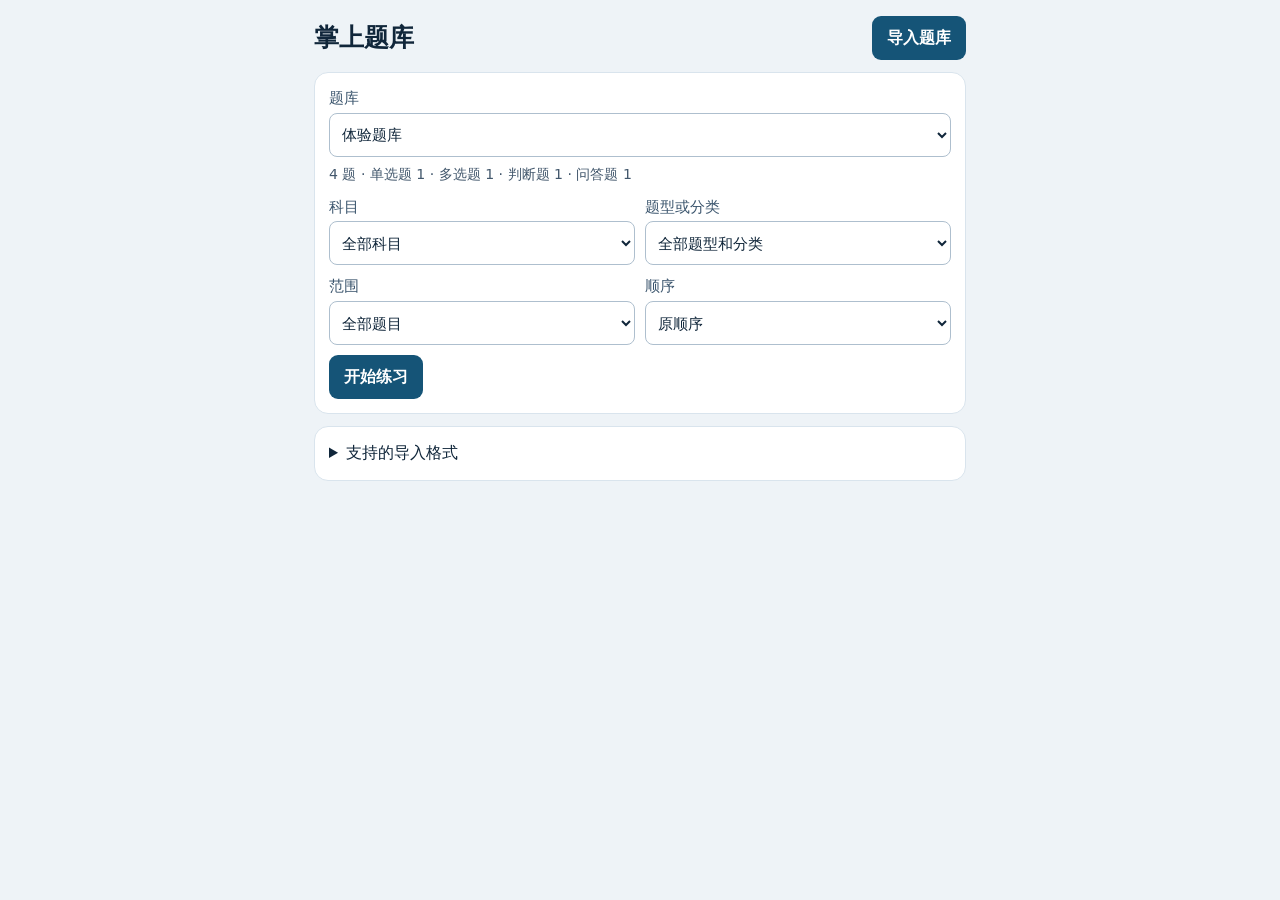
<file: assets/index.html>
<!doctype html>
<html lang="zh-CN">
<head>
  <meta charset="utf-8">
  <meta name="viewport" content="width=device-width,initial-scale=1">
  <meta http-equiv="Content-Security-Policy" content="default-src 'none'; script-src 'self'; style-src 'self'; img-src 'self'; connect-src 'self'; base-uri 'none'; form-action 'none'">
  <title>掌上题库</title>
  <link rel="stylesheet" href="style.css">
  <script src="bank.js" defer></script>
  <script src="xlsx.full.min.js" defer></script>
  <script src="mammoth.browser.min.js" defer></script>
  <script src="office.js" defer></script>
  <script src="app.js" defer></script>
  <script src="share.js" defer></script>
</head>
<body>
  <main>
    <header><h1>掌上题库</h1><button id="import">导入题库</button></header>
    <input type="file" id="file" hidden>
    <p id="message" role="status" hidden></p>
    <div id="vocabulary-entry" class="actions" hidden><button id="open-vocabulary" class="secondary">背单词</button></div>
    <section id="setup" aria-label="练习设置">
      <label>题库<select id="banks"></select></label>
      <p id="summary"></p>
      <details id="issues" hidden><summary>查看导入提示及待核题目</summary><ul></ul></details>
      <div class="settings">
        <label>科目<select id="subject"></select></label>
        <label>题型或分类<select id="category"></select></label>
        <label>范围<select id="scope"><option value="all">全部题目</option><option value="wrong">错题</option><option value="favorites">收藏</option></select></label>
        <label>顺序<select id="order"><option value="original">原顺序</option><option value="random">随机</option></select></label>
      </div>
      <div class="actions"><button id="start">开始练习</button><button id="restart" class="secondary">重新练习</button></div>
    </section>
    <details id="guide"><summary>支持的导入格式</summary>
      <p>支持导入 Word（DOCX）、Excel（XLSX、XLS）、旧刷题 HTML、题库 JSON 或 UTF-8 CSV。旧版 Word（DOC）可在 Word 或 WPS 中另存为 DOCX。在微信或 QQ 收到题库时，可用「其他应用打开」或「分享」选择「掌上题库」，也可以先保存文件再导入。</p>
      <p>CSV 表头可用「题型、题干、答案、A、B、C、D、E、F、科目、分类、解析、编号、来源」。判断题填「对」或「错」，多选答案填「AC」等选项组合。</p>
    </details>
    <section id="practice" aria-label="刷题" hidden>
      <div class="toolbar"><button id="home" class="secondary">题库</button><span id="position"></span><button id="card-toggle" class="secondary" aria-expanded="false" aria-controls="card">答题卡</button></div>
      <p id="stats"></p>
      <div id="card" hidden><p>绿色为答对，红色为答错或部分正确，灰色为未做。</p><div id="grid"></div></div>
      <article id="question"></article>
      <nav aria-label="切换题目"><button id="previous" class="secondary">上一题</button><button id="next" class="secondary">下一题</button></nav>
    </section>
  </main>
</body>
</html>
</file>
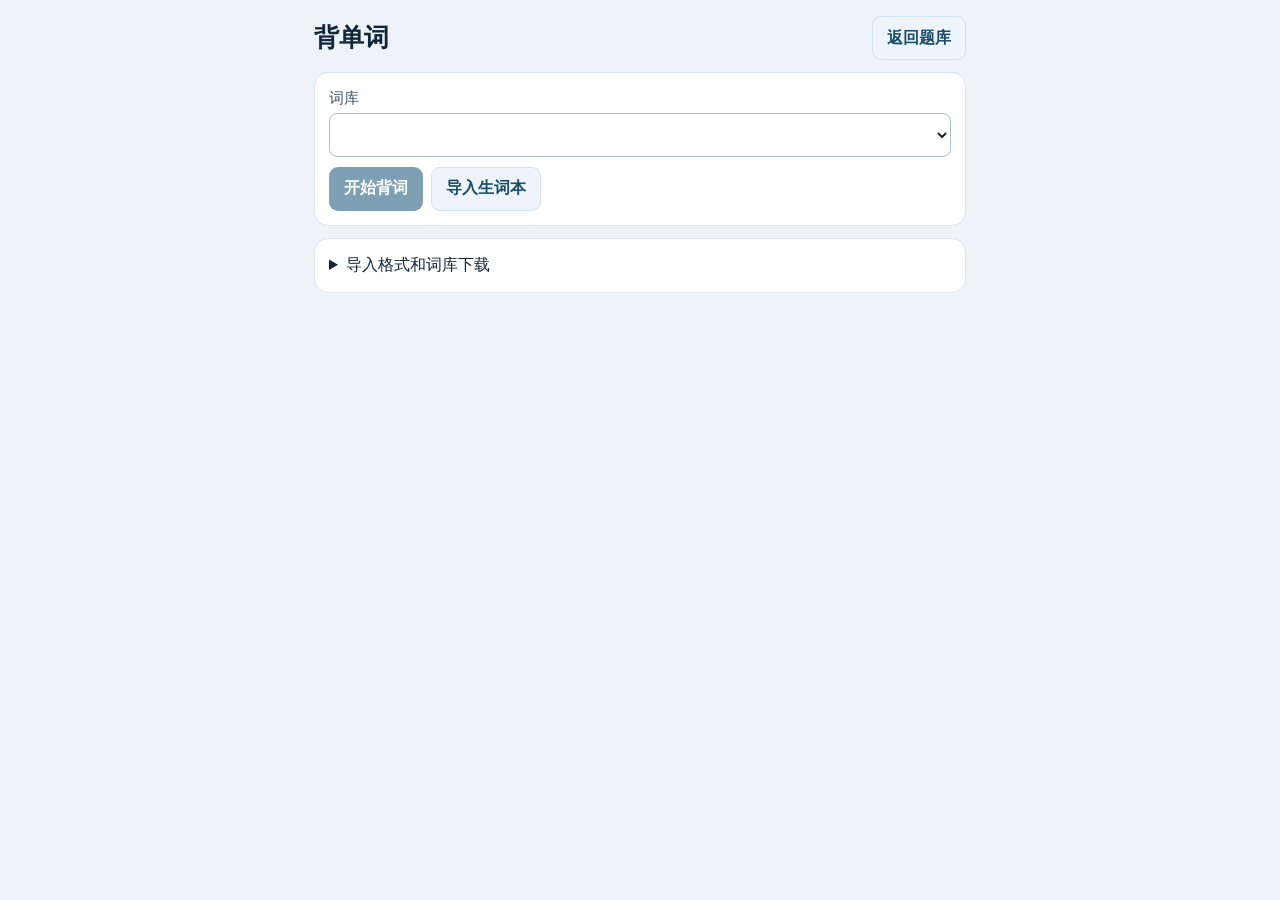
<file: assets/vocabulary.html>
<!doctype html>
<html lang="zh-CN">
<head>
  <meta charset="utf-8">
  <meta name="viewport" content="width=device-width,initial-scale=1">
  <meta http-equiv="Content-Security-Policy" content="default-src 'none'; script-src 'self'; style-src 'self'; base-uri 'none'; form-action 'none'">
  <title>背单词 · 掌上题库</title>
  <link rel="stylesheet" href="style.css">
  <script src="xlsx.full.min.js" defer></script>
  <script src="vocabulary.js" defer></script>
</head>
<body>
  <main class="vocabulary">
    <header><h1>背单词</h1><button id="quiz-home" class="secondary">返回题库</button></header>
    <p id="message" role="status" hidden></p>
    <section id="word-setup" aria-label="词库">
      <label>词库<select id="word-books"></select></label>
      <p id="word-summary"></p>
      <div class="actions">
        <button id="word-start" disabled>开始背词</button>
        <button id="word-import" class="secondary">导入生词本</button>
      </div>
      <input id="word-file" type="file" hidden>
    </section>
    <section id="word-practice" aria-label="单词卡片" hidden>
      <div class="toolbar"><button id="word-home" class="secondary">词库</button><span id="word-position"></span></div>
      <article>
        <h2 id="word-term"></h2>
        <p id="word-phonetic" hidden></p>
        <button id="word-reveal">显示释义</button>
        <div id="word-answer" class="feedback muted" hidden></div>
        <div id="word-grade" class="actions" hidden>
          <button id="word-forgot" class="secondary">忘记了</button><button id="word-known">记住了</button>
        </div>
      </article>
      <details id="word-ai">
        <summary>问 DeepSeek</summary>
        <p id="word-native-note">发送时会把当前单词和问题提交给 DeepSeek，由你的 API 账户计费。</p>
        <label id="word-key-label">DeepSeek API Key
          <input id="word-key" type="password" autocomplete="off" autocapitalize="none" spellcheck="false" maxlength="200">
        </label>
        <label><input id="word-remember" type="checkbox"> 在此设备记住 API Key</label>
        <p>密钥保存在本设备的浏览器或应用存储中，同一设备的其他使用者可能读取。</p>
        <button id="word-clear-key" class="secondary" type="button">清除 API Key</button>
        <label>模型<select id="word-model"><option value="deepseek-flash">DeepSeek Flash</option><option value="deepseek-v4-pro">DeepSeek V4 Pro</option></select></label>
        <label>推理强度<select id="word-reasoning"><option value="off">关闭</option><option value="low">低</option><option value="high">高</option><option value="max">最高</option></select></label>
        <label>关于这个单词的问题
          <textarea id="word-question" maxlength="1000" placeholder="例如：它和 preserve 有什么区别？"></textarea>
        </label>
        <div class="actions">
          <button id="word-explain" class="secondary">解析单词</button>
          <button id="word-ask" class="secondary">发送问题</button>
        </div>
        <div id="word-reply" class="feedback muted" role="status" hidden></div>
      </details>
    </section>
    <details id="guide"><summary>导入格式和词库下载</summary>
      <p>Excel（XLSX、XLS）、UTF-8 CSV、TXT、TSV。第一列填单词，第二列填释义，后两列可填音标和例句。Excel 读取第一个工作表。TXT 每行一个单词，或用 Tab 分隔单词和释义。</p>
      <p>以下词表由 KyleBing/english-vocabulary 提供。打开 GitHub 文件页面后，点「Download raw file」，再导入保存的 TXT。</p>
      <div class="actions" id="word-downloads">
        <button class="secondary">四级词表</button>
        <button class="secondary">六级词表</button>
        <button class="secondary">考研词表</button>
      </div>
    </details>
  </main>
</body>
</html>
</file>
<file: assets/style.css>
:root{font-family:system-ui,sans-serif;color:#10263a;background:#eef3f7;line-height:1.55;color-scheme:light}
*{box-sizing:border-box}
[hidden]{display:none!important}
body{margin:0}
main{max-width:680px;margin:auto;padding:16px 14px 28px}
header,.toolbar,.question-top,nav{display:flex;align-items:center;justify-content:space-between;gap:10px}
h1{font-size:1.55rem;margin:0}
section,#guide,#message{background:#fff;border:1px solid #d9e4ed;border-radius:14px;padding:14px;margin-top:12px}
p{margin:7px 0;color:#42576c}
button,select,textarea{font:inherit;min-height:44px}
button{border:1px solid transparent;border-radius:9px;background:#155477;color:white;padding:8px 14px;font-weight:650;cursor:pointer}
button:disabled{cursor:default;opacity:.55}
button:focus-visible,select:focus-visible,textarea:focus-visible,summary:focus-visible{outline:3px solid #3485bf;outline-offset:2px}
.secondary{background:#edf4fa;color:#194c68;border-color:#d2e1ed}
label{display:block;font-size:.92rem;color:#3c566e}
select,textarea{display:block;width:100%;max-width:100%;margin-top:3px;background:#fff;color:#10263a;border:1px solid #aebfce;border-radius:8px;padding:8px}
.settings{display:grid;grid-template-columns:repeat(2,minmax(0,1fr));gap:10px;margin:10px 0}
summary{cursor:pointer}
#position{font-weight:700}
#stats,#summary,#card p{font-size:.88rem}
#card{margin:10px 0;border-top:1px solid #d9e4ed;padding-top:8px}
#grid{display:grid;grid-template-columns:repeat(auto-fill,minmax(44px,1fr));gap:6px;max-height:235px;overflow:auto;padding:4px}
#grid button{width:44px;height:44px;border-radius:50%;padding:0;background:#e8edf2;color:#2e465d;font-size:.83rem}
#grid button[aria-current=true]{outline:2px solid #255477;outline-offset:1px}
#grid .correct,.correct{color:#154c32;background:#d9f2e3}
#grid .wrong,#grid .partial,.wrong,.partial{color:#772b29;background:#fbe4e1}
article h2{font-size:1.1rem;margin:10px 0;overflow-wrap:anywhere;white-space:pre-wrap}
.question-top{margin-top:12px}
.question-top span{font-size:.85rem;color:#46637c;overflow-wrap:anywhere}
.options{display:grid;gap:8px;margin:12px 0}
.option{display:flex;align-items:flex-start;gap:9px;text-align:left;color:#183b55;background:#f4f7fa;border-color:#dbe6ee;white-space:pre-wrap;overflow-wrap:anywhere;font-weight:500}
.option span:first-child{flex:none;font-weight:700;min-width:1.3em}
.option[aria-pressed=true]{color:#123e63;background:#d9edfb;border-color:#538eb7}
.option:disabled{opacity:1}
.option.answer{color:#154c32;background:#d9f2e3;border-color:#75ab89}
.option.incorrect{color:#762d27;background:#fbe4e1;border-color:#c78781}
.feedback{margin-top:10px;padding:10px;border-radius:8px;white-space:pre-wrap;overflow-wrap:anywhere}
.muted{background:#f3f6f9;color:#42576c}
.actions{display:flex;flex-wrap:wrap;gap:8px;margin-top:10px}
textarea{min-height:84px;resize:vertical}
nav{border-top:1px solid #d9e4ed;padding-top:10px;margin-top:12px}
#message{overflow-wrap:anywhere}
#message.error,#issues{color:#7e3323;background:#fff2e9}
#issues{padding:7px;border-radius:7px}
#issues ul{max-height:180px;overflow:auto;padding-left:18px}
.vocabulary #word-term{font-size:1.8rem;margin:20px 0 4px}
.vocabulary #word-ai{border-top:1px solid #d9e4ed;margin-top:18px;padding-top:10px}
.vocabulary #word-ai label{margin-top:8px}
.vocabulary #word-key{display:block;width:100%;min-height:44px;font:inherit;margin-top:3px;border:1px solid #aebfce;border-radius:8px;padding:8px}
</file>
